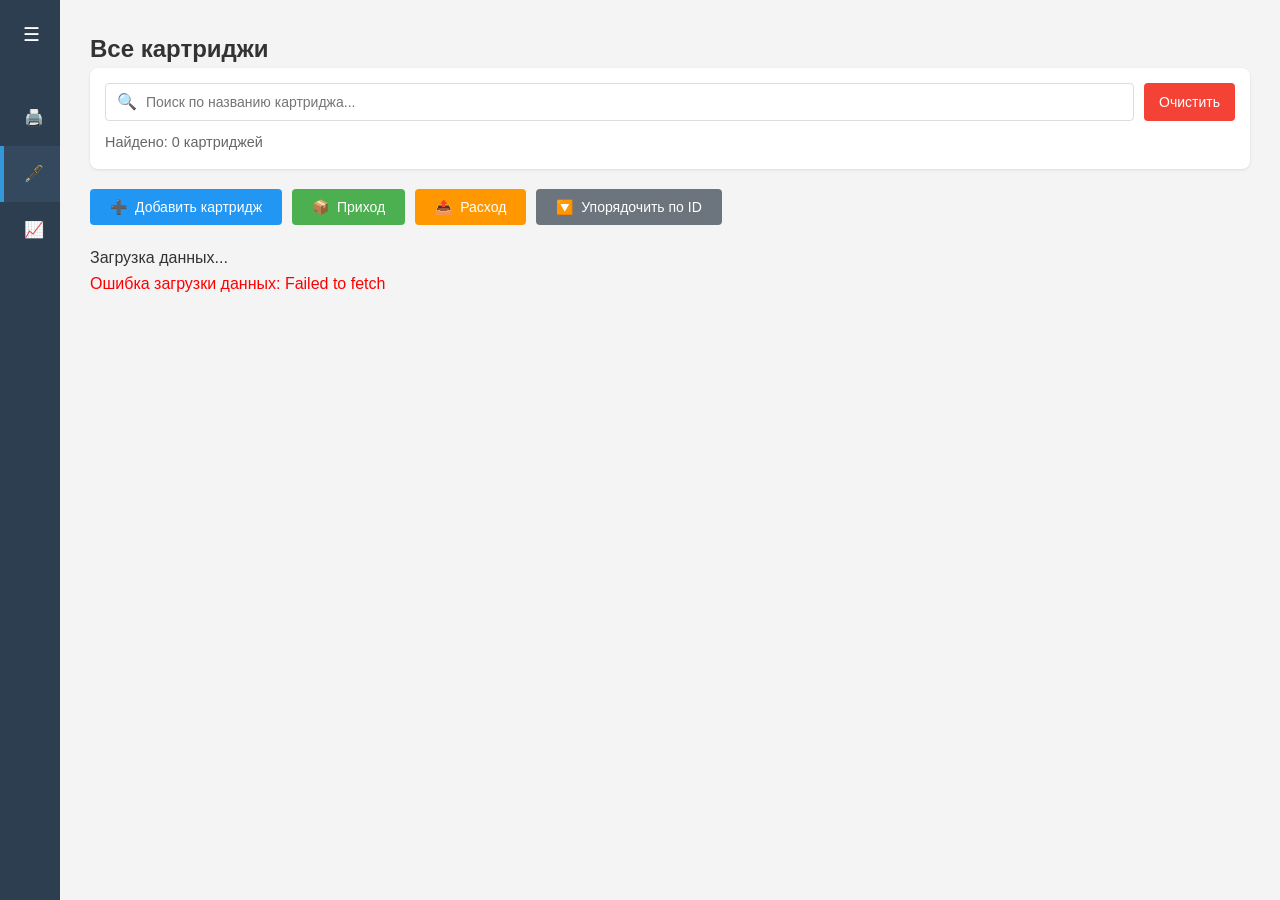
<file: html/cartridges.html>
<!DOCTYPE html>
<html lang="ru">
<head>
    <meta charset="UTF-8">
    <meta name="viewport" content="width=device-width, initial-scale=1.0">
    <title>Картриджи - Учет картриджей</title>
    <style>
        * {
            margin: 0;
            padding: 0;
            box-sizing: border-box;
        }
        body {
            font-family: Arial, sans-serif;
            line-height: 1.6;
            color: #333;
            background-color: #f4f4f4;
            display: flex;
            min-height: 100vh;
        }

        /* Сайдбар */
        .sidebar {
            width: 60px;
            background: #2c3e50;
            color: white;
            padding: 20px 0;
            transition: all 0.3s ease;
            overflow: hidden;
            position: relative;
            z-index: 1000;
        }

        .sidebar:hover {
            width: 250px;
        }

        .sidebar h2 {
            text-align: center;
            margin-bottom: 2rem;
            padding: 0 20px;
            white-space: nowrap;
            opacity: 0;
            transition: opacity 0.2s ease 0.1s;
        }

        .sidebar:hover h2 {
            opacity: 1;
        }

        .nav-menu {
            list-style: none;
        }

        .nav-item {
            padding: 15px 20px;
            border-left: 4px solid transparent;
            transition: all 0.3s ease;
            white-space: nowrap;
        }

        .nav-item:hover {
            background: #34495e;
            border-left-color: #3498db;
        }

        .nav-item.active {
            background: #34495e;
            border-left-color: #3498db;
        }

        .nav-item a {
            color: white;
            text-decoration: none;
            display: flex;
            align-items: center;
            gap: 15px;
        }

        .nav-text {
            opacity: 0;
            transition: opacity 0.2s ease;
        }

        .sidebar:hover .nav-text {
            opacity: 1;
        }

        /* Основной контент */
        .main-content {
            flex: 1;
            display: flex;
            flex-direction: column;
        }

        /* Контейнер контента */
        .content-container {
            flex: 1;
            padding: 30px;
            overflow-y: auto;
        }

        /* Панель поиска */
        .search-panel {
            margin-bottom: 20px;
            background: white;
            padding: 15px;
            border-radius: 8px;
            box-shadow: 0 1px 3px rgba(0,0,0,0.1);
        }

        .search-input-wrapper {
            position: relative;
            display: flex;
            gap: 10px;
        }

        .search-input {
            flex: 1;
            padding: 10px 15px;
            padding-left: 40px;
            border: 1px solid #ddd;
            border-radius: 4px;
            font-size: 14px;
        }

        .search-icon {
            position: absolute;
            left: 12px;
            top: 50%;
            transform: translateY(-50%);
            color: #666;
        }

        .clear-search-btn {
            background: #f44336;
            color: white;
            border: none;
            padding: 10px 15px;
            border-radius: 4px;
            cursor: pointer;
            font-size: 14px;
        }

        .clear-search-btn:hover {
            background: #da190b;
        }

        /* Кнопки */
        .buttons-container {
            display: flex;
            gap: 10px;
            margin-bottom: 20px;
            flex-wrap: wrap;
        }

        .add-cartridge-btn {
            background: #2196F3;
            color: white;
            border: none;
            padding: 10px 20px;
            border-radius: 4px;
            cursor: pointer;
            font-size: 14px;
            display: flex;
            align-items: center;
            gap: 8px;
        }

        .add-cartridge-btn:hover {
            background: #1976D2;
        }

        .arrival-btn {
            background: #4CAF50;
            color: white;
            border: none;
            padding: 10px 20px;
            border-radius: 4px;
            cursor: pointer;
            font-size: 14px;
            display: flex;
            align-items: center;
            gap: 8px;
        }

        .arrival-btn:hover {
            background: #45a049;
        }

        .consumption-btn {
            background: #FF9800;
            color: white;
            border: none;
            padding: 10px 20px;
            border-radius: 4px;
            cursor: pointer;
            font-size: 14px;
            display: flex;
            align-items: center;
            gap: 8px;
        }

        .consumption-btn:hover {
            background: #F57C00;
        }

        /* Стили для таблицы */
        .cartridges-table {
            width: 100%;
            border-collapse: collapse;
            margin-top: 20px;
            background: white;
            box-shadow: 0 1px 3px rgba(0,0,0,0.1);
        }

        .cartridges-table th,
        .cartridges-table td {
            padding: 12px;
            border: 1px solid #ddd;
            text-align: left;
        }

        .cartridges-table th {
            background: #f8f9fa;
            font-weight: bold;
        }

        .cartridges-table tr:hover {
            background: #f5f5f5;
        }

        /* Кнопки действий */
        .action-buttons {
            display: flex;
            gap: 5px;
        }
        .sort-id-btn {
            background: #6c757d;
            color: white;
            border: none;
            padding: 10px 20px;
            border-radius: 4px;
            cursor: pointer;
            font-size: 14px;
            display: flex;
            align-items: center;
            gap: 8px;
        }

        .sort-id-btn:hover {
            background: #5a6268;
        }

        .sort-id-btn.active {
            background: #343a40;
        }

        .sort-id-btn.asc .sort-icon {
            transform: rotate(180deg);
        }

        .sort-icon {
            transition: transform 0.3s ease;
        }

        .edit-btn {
            background: #2196F3;
            color: white;
            border: none;
            padding: 6px 12px;
            border-radius: 4px;
            cursor: pointer;
            font-size: 12px;
        }

        .edit-btn:hover {
            background: #1976D2;
        }

        .edit-btn:disabled {
            background: #ccc;
            cursor: not-allowed;
        }

        .delete-btn {
            background: #f44336;
            color: white;
            border: none;
            padding: 6px 12px;
            border-radius: 4px;
            cursor: pointer;
            font-size: 12px;
        }

        .delete-btn:hover {
            background: #da190b;
        }

        .delete-btn:disabled {
            background: #ccc;
            cursor: not-allowed;
        }

        /* Модальные окна */
        .modal {
            display: none;
            position: fixed;
            z-index: 1000;
            left: 0;
            top: 0;
            width: 100%;
            height: 100%;
            background-color: rgba(0,0,0,0.5);
            overflow-y: auto;
        }

        .modal-content {
            background-color: white;
            margin: 2% auto;
            padding: 20px;
            border-radius: 8px;
            width: 90%;
            max-width: 500px;
            max-height: 90vh;
            overflow-y: auto;
            position: relative;
        }

        .modal-header {
            display: flex;
            justify-content: space-between;
            align-items: center;
            margin-bottom: 15px;
            padding-bottom: 10px;
            border-bottom: 1px solid #eee;
        }

        .modal-title {
            font-size: 1.2rem;
            font-weight: bold;
            color: #2c3e50;
        }

        .close-btn {
            background: none;
            border: none;
            font-size: 1.5rem;
            cursor: pointer;
            color: #666;
            padding: 0;
            width: 30px;
            height: 30px;
            display: flex;
            align-items: center;
            justify-content: center;
        }

        .close-btn:hover {
            color: #333;
        }

        .form-group {
            margin-bottom: 12px;
        }

        .form-group label {
            display: block;
            margin-bottom: 4px;
            font-weight: bold;
            font-size: 0.9rem;
            color: #555;
        }

        .form-group input,
        .form-group select {
            width: 100%;
            padding: 8px 10px;
            border: 1px solid #ddd;
            border-radius: 4px;
            font-size: 14px;
            box-sizing: border-box;
        }

        .form-group input:focus,
        .form-group select:focus {
            border-color: #2196F3;
            outline: none;
            box-shadow: 0 0 0 2px rgba(33, 150, 243, 0.2);
        }

        /* Стили для поиска картриджей в модальных окнах */
        .search-container {
            position: relative;
        }

        .search-input-modal {
            width: 100%;
            padding: 8px 10px;
            border: 1px solid #ddd;
            border-radius: 4px;
            font-size: 14px;
            margin-bottom: 5px;
        }

        .search-results {
            position: absolute;
            top: 100%;
            left: 0;
            right: 0;
            background: white;
            border: 1px solid #ddd;
            border-radius: 4px;
            max-height: 200px;
            overflow-y: auto;
            z-index: 1000;
            display: none;
        }

        .search-result-item {
            padding: 8px 10px;
            cursor: pointer;
            border-bottom: 1px solid #f0f0f0;
        }

        .search-result-item:hover {
            background: #f5f5f5;
        }

        .search-result-item:last-child {
            border-bottom: none;
        }

        .cartridge-info {
            font-size: 0.8rem;
            color: #666;
            margin-top: 2px;
        }

        .cartridge-available {
            color: #4CAF50;
        }

        .cartridge-low {
            color: #FF9800;
        }

        .cartridge-unavailable {
            color: #f44336;
        }

        .submit-btn {
            background: #4CAF50;
            color: white;
            border: none;
            padding: 10px 20px;
            border-radius: 4px;
            cursor: pointer;
            font-size: 14px;
            width: 100%;
            margin-top: 10px;
            font-weight: bold;
        }

        .submit-btn:hover {
            background: #45a049;
        }

        /* Адаптивность */
        @media (max-width: 768px) {
            .modal-content {
                margin: 5% auto;
                padding: 15px;
                width: 95%;
            }

            .buttons-container {
                flex-direction: column;
            }

            .action-buttons {
                flex-direction: column;
            }
        }

        @media (max-width: 480px) {
            .modal-content {
                margin: 2% auto;
                padding: 12px;
            }

            .modal-title {
                font-size: 1.1rem;
            }

            .form-group input,
            .form-group select {
                padding: 6px 8px;
                font-size: 13px;
            }
        }

        footer {
            text-align: center;
            padding: 1rem;
            color: #666;
            background: white;
            border-top: 1px solid #ddd;
        }

        /* Индикатор для пользователя */
        .sidebar::after {
            content: '☰';
            position: absolute;
            top: 20px;
            right: 20px;
            font-size: 1.2rem;
            color: white;
            transition: opacity 0.3s ease;
        }

        .sidebar:hover::after {
            opacity: 0;
        }

        @media (max-width: 768px) {
            body {
                flex-direction: column;
            }

            .sidebar {
                width: 100%;
                height: 60px;
                padding: 0;
            }

            .sidebar:hover {
                width: 100%;
                height: auto;
            }

            .nav-menu {
                display: none;
            }

            .sidebar:hover .nav-menu {
                display: block;
            }

            .sidebar h2 {
                display: none;
            }

            .sidebar:hover h2 {
                display: block;
            }
        }

        /* Стили для редактирования в таблице */
        .editable-cell {
            position: relative;
        }

        .edit-input {
            width: 100%;
            padding: 6px;
            border: 1px solid #2196F3;
            border-radius: 4px;
            font-size: 14px;
        }

        .edit-actions {
            margin-top: 5px;
            display: flex;
            gap: 5px;
        }

        .save-edit-btn {
            background: #4CAF50;
            color: white;
            border: none;
            padding: 4px 8px;
            border-radius: 4px;
            cursor: pointer;
            font-size: 12px;
        }

        .cancel-edit-btn {
            background: #f44336;
            color: white;
            border: none;
            padding: 4px 8px;
            border-radius: 4px;
            cursor: pointer;
            font-size: 12px;
        }
    </style>
</head>
<body>
    <!-- Сайдбар с навигацией -->
    <div class="sidebar">
        <h2>📊 Учет</h2>
        <ul class="nav-menu">
            <li class="nav-item">
                <a href="index.html">
                    <span>🖨️</span>
                    <span class="nav-text">Принтеры</span>
                </a>
            </li>
            <li class="nav-item active">
                <a href="cartridges.html">
                    <span>🖋️</span>
                    <span class="nav-text">Картриджи</span>
                </a>
            </li>
            <li class="nav-item">
                <a href="reports.html">
                    <span>📈</span>
                    <span class="nav-text">Отчетность</span>
                </a>
            </li>
        </ul>
    </div>

    <!-- Основной контент -->
    <div class="main-content">
        <!-- Контент с таблицей -->
        <div class="content-container">
            <h2>Все картриджи</h2>

            <!-- Панель поиска -->
            <div class="search-panel">
                <div class="search-input-wrapper">
                    <span class="search-icon">🔍</span>
                    <input type="text"
                           id="globalSearch"
                           class="search-input"
                           placeholder="Поиск по названию картриджа..."
                           onkeyup="filterCartridges()">
                    <button class="clear-search-btn" onclick="clearSearch()">
                        Очистить
                    </button>
                </div>
                <div style="margin-top: 10px; font-size: 0.9rem; color: #666;">
                    Найдено: <span id="searchCount">0</span> картриджей
                </div>
            </div>

        <div class="buttons-container">
            <button class="add-cartridge-btn" onclick="openAddModal()">
                <span>➕</span> Добавить картридж
            </button>
            <button class="arrival-btn" onclick="openArrivalModal()">
                <span>📦</span> Приход
            </button>
            <button class="consumption-btn" onclick="openConsumptionModal()">
                <span>📤</span> Расход
            </button>
            <button class="sort-id-btn" onclick="sortByID()" id="sortIDBtn">
                <span class="sort-icon">🔽</span> Упорядочить по ID
            </button>
        </div>

            <div id="loading">Загрузка данных...</div>
            <div id="cartridges-list"></div>
        </div>
    </div>

    <!-- Модальное окно добавления картриджа -->
    <div id="addModal" class="modal">
        <div class="modal-content">
            <div class="modal-header">
                <div class="modal-title">Добавить новый картридж</div>
                <button class="close-btn" onclick="closeAddModal()">&times;</button>
            </div>
            <form id="addCartridgeForm">
                <div class="form-group">
                    <label for="name">Название картриджа:</label>
                    <input type="text" id="name" name="name" required placeholder="Например: HP 83X Black">
                </div>
                <div class="form-group">
                    <label for="stock_quantity">Количество на складе:</label>
                    <input type="number" id="stock_quantity" name="stock_quantity" value="0" min="0" required>
                </div>

                <button type="submit" class="submit-btn">Добавить картридж</button>
            </form>
        </div>
    </div>

    <!-- Модальное окно прихода картриджей -->
    <div id="arrivalModal" class="modal">
        <div class="modal-content">
            <div class="modal-header">
                <div class="modal-title">Приход картриджей</div>
                <button class="close-btn" onclick="closeArrivalModal()">&times;</button>
            </div>
            <form id="arrivalForm">
                <div class="form-group">
                    <label for="arrival_cartridge_search">Поиск картриджа:</label>
                    <div class="search-container">
                        <input type="text" id="arrival_cartridge_search" class="search-input-modal" placeholder="Начните вводить название картриджа...">
                        <div id="arrival_cartridge_results" class="search-results"></div>
                        <input type="hidden" id="arrival_cartridge_id" name="cartridge_id" required>
                    </div>
                </div>
                <div class="form-group">
                    <label for="arrival_quantity">Количество для прихода:</label>
                    <input type="number" id="arrival_quantity" name="arrival_quantity" value="1" min="1" required>
                </div>

                <button type="submit" class="submit-btn">Добавить приход</button>
            </form>
        </div>
    </div>

    <!-- Модальное окно расхода картриджей -->
    <div id="consumptionModal" class="modal">
        <div class="modal-content">
            <div class="modal-header">
                <div class="modal-title">Расход картриджей</div>
                <button class="close-btn" onclick="closeConsumptionModal()">&times;</button>
            </div>
            <form id="consumptionForm">
                <div class="form-group">
                    <label for="consumption_cartridge_search">Поиск картриджа:</label>
                    <div class="search-container">
                        <input type="text" id="consumption_cartridge_search" class="search-input-modal" placeholder="Начните вводить название картриджа...">
                        <div id="consumption_cartridge_results" class="search-results"></div>
                        <input type="hidden" id="consumption_cartridge_id" name="cartridge_id" required>
                    </div>
                </div>
                <div class="form-group">
                    <label for="consumption_quantity">Количество для расхода:</label>
                    <input type="number" id="consumption_quantity" name="consumption_quantity" value="1" min="1" required>
                </div>

                <button type="submit" class="submit-btn">Добавить расход</button>
            </form>
        </div>
    </div>

    <!-- Модальное окно редактирования картриджа -->
    <div id="editModal" class="modal">
        <div class="modal-content">
            <div class="modal-header">
                <div class="modal-title">Редактировать картридж</div>
                <button class="close-btn" onclick="closeEditModal()">&times;</button>
            </div>
            <form id="editCartridgeForm">
                <input type="hidden" id="edit_cartridge_id" name="id">
                <div class="form-group">
                    <label for="edit_name">Название картриджа:</label>
                    <input type="text" id="edit_name" name="name" required>
                </div>
                <div class="form-group">
                    <label for="edit_stock_quantity">Количество на складе:</label>
                    <input type="number" id="edit_stock_quantity" name="stock_quantity" min="0" required>
                </div>

                <button type="submit" class="submit-btn">Сохранить изменения</button>
            </form>
        </div>
    </div>

        <script>
        let cartridges = [];
        let filteredCartridges = [];
        let editingCartridgeId = null;
        let sortAscending = true;
        let isSortedByID = false;

        // Функции для модальных окон
        function openAddModal() {
            document.getElementById('addModal').style.display = 'block';
        }

        function closeAddModal() {
            document.getElementById('addModal').style.display = 'none';
            document.getElementById('addCartridgeForm').reset();
        }

        function openArrivalModal() {
            document.getElementById('arrivalModal').style.display = 'block';
            // Сбрасываем поиск
            document.getElementById('arrival_cartridge_search').value = '';
            document.getElementById('arrival_cartridge_id').value = '';
            document.getElementById('arrival_cartridge_results').style.display = 'none';
            document.getElementById('arrival_quantity').value = '1';
        }

        function closeArrivalModal() {
            document.getElementById('arrivalModal').style.display = 'none';
            document.getElementById('arrivalForm').reset();
        }

        function openConsumptionModal() {
            document.getElementById('consumptionModal').style.display = 'block';
            // Сбрасываем поиск
            document.getElementById('consumption_cartridge_search').value = '';
            document.getElementById('consumption_cartridge_id').value = '';
            document.getElementById('consumption_cartridge_results').style.display = 'none';
            document.getElementById('consumption_quantity').value = '1';
        }

        function closeConsumptionModal() {
            document.getElementById('consumptionModal').style.display = 'none';
            document.getElementById('consumptionForm').reset();
        }

        function closeEditModal() {
            document.getElementById('editModal').style.display = 'none';
            document.getElementById('editCartridgeForm').reset();
        }

        // Функция для загрузки данных картриджей
        async function loadCartridges() {
            try {
                const response = await fetch('http://10.174.130.148:8888/api/cartridges');
                const data = await response.json();
                cartridges = data;
                filteredCartridges = [...data];
                displayCartridges(data);
                updateSearchCount(data.length);
            } catch (error) {
                document.getElementById('cartridges-list').innerHTML =
                    '<p style="color: red;">Ошибка загрузки данных: ' + error.message + '</p>';
            }
        }

        // Функция для фильтрации картриджей
        function filterCartridges() {
            const searchTerm = document.getElementById('globalSearch').value.toLowerCase();

            if (searchTerm.trim() === '') {
                filteredCartridges = [...cartridges];
            } else {
                filteredCartridges = cartridges.filter(cartridge =>
                    cartridge.name.toLowerCase().includes(searchTerm)
                );
            }

            displayCartridges(filteredCartridges);
            updateSearchCount(filteredCartridges.length);
        }

        // Функция для очистки поиска
        function clearSearch() {
            document.getElementById('globalSearch').value = '';
            filterCartridges();
        }

        // Функция для обновления счетчика поиска
        function updateSearchCount(count) {
            document.getElementById('searchCount').textContent = count;
        }

        // Функция для поиска картриджей в модальных окнах
        function searchCartridges(searchTerm, resultsContainer, hiddenInput, type = 'arrival') {
            resultsContainer.innerHTML = '';

            if (searchTerm.length < 2) {
                resultsContainer.style.display = 'none';
                return;
            }

            const filtered = cartridges.filter(cartridge =>
                cartridge.name.toLowerCase().includes(searchTerm.toLowerCase())
            );

            if (filtered.length === 0) {
                resultsContainer.innerHTML = '<div class="search-result-item">Ничего не найдено</div>';
            } else {
                filtered.forEach(cartridge => {
                    const available = cartridge.stock_quantity - cartridge.used_quantity;
                    let availabilityClass = 'cartridge-available';
                    let availabilityText = `Доступно: ${available} из ${cartridge.stock_quantity}`;

                    if (available <= 0) {
                        availabilityClass = 'cartridge-unavailable';
                    } else if (available < 5) {
                        availabilityClass = 'cartridge-low';
                    }

                    const item = document.createElement('div');
                    item.className = 'search-result-item';
                    item.innerHTML = `
                        <div>${cartridge.name}</div>
                        <div class="cartridge-info ${availabilityClass}">
                            ${availabilityText}
                        </div>
                    `;
                    item.dataset.id = cartridge.id;
                    item.dataset.available = available;

                    // Для расхода проверяем доступность
                    if (type === 'consumption' && available <= 0) {
                        item.style.opacity = '0.6';
                        item.style.cursor = 'not-allowed';
                        item.title = 'Нет доступных картриджей для расхода';
                    } else {
                        item.addEventListener('click', function() {
                            const searchInput = type === 'arrival' ?
                                document.getElementById('arrival_cartridge_search') :
                                document.getElementById('consumption_cartridge_search');
                            searchInput.value = cartridge.name;
                            hiddenInput.value = cartridge.id;
                            resultsContainer.style.display = 'none';

                            // Для расхода устанавливаем максимальное значение
                            if (type === 'consumption') {
                                const quantityInput = document.getElementById('consumption_quantity');
                                quantityInput.max = available;
                                if (quantityInput.value > available) {
                                    quantityInput.value = available;
                                }
                            }
                        });
                    }

                    resultsContainer.appendChild(item);
                });
            }

            resultsContainer.style.display = 'block';
        }

        // Функция для проверки, можно ли удалить картридж
        function canDeleteCartridge(cartridge) {
            return cartridge.used_quantity === 0;
        }

        // Функция для отображения данных в таблице
        function displayCartridges(cartridgesToDisplay) {
            const container = document.getElementById('cartridges-list');

            if (cartridgesToDisplay.length === 0) {
                container.innerHTML = '<p>Нет данных о картриджах</p>';
                document.getElementById('loading').style.display = 'none';
                return;
            }

            const html = `
                <table class="cartridges-table">
                    <thead>
                        <tr>
                            <th>ID</th>
                            <th>Название картриджа</th>
                            <th>Количество на складе</th>
                            <th>Количество используемых</th>
                            <th>Доступно</th>
                            <th>Действия</th>
                        </tr>
                    </thead>
                    <tbody>
                        ${cartridgesToDisplay.map(cartridge => {
                            const available = cartridge.stock_quantity - cartridge.used_quantity;
                            const canDelete = canDeleteCartridge(cartridge);
                            const isEditing = editingCartridgeId === cartridge.id;

                            return `
                            <tr data-id="${cartridge.id}">
                                <td>${cartridge.id}</td>
                                <td>
                                    ${isEditing
                                        ? `<div class="editable-cell">
                                            <input type="text"
                                                class="edit-input"
                                                id="edit_input_${cartridge.id}"
                                                value="${cartridge.name}">
                                            <div class="edit-actions">
                                                <button class="save-edit-btn" onclick="saveEditName(${cartridge.id})">
                                                    Сохранить
                                                </button>
                                                <button class="cancel-edit-btn" onclick="cancelEdit(${cartridge.id})">
                                                    Отмена
                                                </button>
                                            </div>
                                        </div>`
                                        : `<span id="name_${cartridge.id}">${cartridge.name}</span>`
                                    }
                                </td>
                                <td>${cartridge.stock_quantity}</td>
                                <td>${cartridge.used_quantity}</td>
                                <td>${available}</td>
                                <td>
                                    <div class="action-buttons">
                                        <button class="edit-btn"
                                                onclick="startEditName(${cartridge.id})"
                                                ${isEditing ? 'disabled' : ''}>
                                            ✏️ Редактировать
                                        </button>
                                        <button class="delete-btn"
                                                onclick="deleteRow(${cartridge.id})"
                                                ${canDelete ? '' : 'disabled'}
                                                title="${canDelete ? 'Удалить картридж' : 'Нельзя удалить: используется в ' + cartridge.used_quantity + ' принтерах'}">
                                            🗑️ Удалить
                                        </button>
                                    </div>
                                </td>
                            </tr>
                            `;
                        }).join('')}
                    </tbody>
                </table>
            `;

            container.innerHTML = html;
            document.getElementById('loading').style.display = 'none';
        }

        // Функция для начала редактирования названия
        function startEditName(cartridgeId) {
            editingCartridgeId = cartridgeId;
            displayCartridges(filteredCartridges);

            // Фокус на поле ввода
            setTimeout(() => {
                const input = document.getElementById(`edit_input_${cartridgeId}`);
                if (input) {
                    input.focus();
                    input.select();
                }
            }, 100);
        }

        // Функция для сохранения отредактированного названия
        async function saveEditName(cartridgeId) {
            const newName = document.getElementById(`edit_input_${cartridgeId}`).value.trim();

            if (!newName) {
                alert('Название картриджа не может быть пустым!');
                return;
            }

            try {
                const response = await fetch(`http://10.174.130.148:8888/api/cartridges?id=eq.${cartridgeId}`, {
                    method: 'PATCH',
                    headers: {
                        'Content-Type': 'application/json',
                        'Prefer': 'return=representation'
                    },
                    body: JSON.stringify({ name: newName })
                });

                if (response.ok) {
                    // Обновляем данные в массиве
                    const cartridgeIndex = cartridges.findIndex(c => c.id === cartridgeId);
                    if (cartridgeIndex !== -1) {
                        cartridges[cartridgeIndex].name = newName;
                    }

                    // Обновляем отфильтрованный массив
                    const filteredIndex = filteredCartridges.findIndex(c => c.id === cartridgeId);
                    if (filteredIndex !== -1) {
                        filteredCartridges[filteredIndex].name = newName;
                    }

                    // Сбрасываем режим редактирования и обновляем таблицу
                    editingCartridgeId = null;
                    displayCartridges(filteredCartridges);
                    alert('Название картриджа успешно обновлено!');
                } else {
                    throw new Error('Ошибка при обновлении названия');
                }
            } catch (error) {
                alert('Ошибка при обновлении названия: ' + error.message);
                cancelEdit(cartridgeId);
            }
        }

        // Функция для отмены редактирования
        function cancelEdit(cartridgeId) {
            editingCartridgeId = null;
            displayCartridges(filteredCartridges);
        }

        // Функция для удаления картриджа
        async function deleteRow(cartridgeId) {
            if (!confirm('Вы уверены, что хотите удалить этот картридж?')) {
                return;
            }

            try {
                // Проверяем количество использованных картриджей
                const cartridgeResponse = await fetch(`http://10.174.130.148:8888/api/cartridges?id=eq.${cartridgeId}`);
                const cartridgeData = await cartridgeResponse.json();

                if (cartridgeData.length === 0) {
                    alert('Картридж не найден!');
                    return;
                }

                const cartridge = cartridgeData[0];

                // Проверяем, что used_quantity равен 0
                if (cartridge.used_quantity > 0) {
                    alert(`Нельзя удалить картридж! Он все еще используется в ${cartridge.used_quantity} принтерах.`);
                    return;
                }

                // Удаляем все операции, связанные с этим картриджем
                try {
                    await fetch(`http://10.174.130.148:8888/api/cartridge_operations?cartridge_id=eq.${cartridgeId}`, {
                        method: 'DELETE',
                        headers: { 'Prefer': 'return=minimal' }
                    });
                } catch (error) {
                    console.warn('Ошибка при удалении операций картриджа:', error);
                }

                // Удаляем сам картридж
                const response = await fetch(`http://10.174.130.148:8888/api/cartridges?id=eq.${cartridgeId}`, {
                    method: 'DELETE',
                    headers: { 'Prefer': 'return=representation' }
                });

                if (response.ok) {
                    alert('Картридж успешно удален!');
                    // Обновляем данные
                    loadCartridges();
                } else {
                    throw new Error('Ошибка при удалении данных');
                }
            } catch (error) {
                alert('Ошибка при удалении: ' + error.message);
            }
        }

        // Обработчик отправки формы редактирования
        document.getElementById('editCartridgeForm').addEventListener('submit', async function(e) {
            e.preventDefault();

            const formData = new FormData(this);
            const cartridgeId = formData.get('id');
            const updatedData = {
                name: formData.get('name'),
                stock_quantity: parseInt(formData.get('stock_quantity')) || 0
            };

            try {
                const response = await fetch(`http://10.174.130.148:8888/api/cartridges?id=eq.${cartridgeId}`, {
                    method: 'PATCH',
                    headers: {
                        'Content-Type': 'application/json',
                        'Prefer': 'return=representation'
                    },
                    body: JSON.stringify(updatedData)
                });

                if (response.ok) {
                    alert('Картридж успешно обновлен!');
                    closeEditModal();
                    loadCartridges();
                } else {
                    throw new Error('Ошибка при обновлении данных');
                }
            } catch (error) {
                alert('Ошибка при обновлении: ' + error.message);
            }
        });

        // Функция для добавления нового картриджа
        async function addCartridge(cartridgeData) {
            cartridgeData.used_quantity = 0;
            const initialQuantity = cartridgeData.stock_quantity;

            try {
                const response = await fetch('http://10.174.130.148:8888/api/cartridges', {
                    method: 'POST',
                    headers: {
                        'Content-Type': 'application/json',
                        'Prefer': 'return=representation'
                    },
                    body: JSON.stringify(cartridgeData)
                });

                if (response.ok) {
                    const newCartridge = await response.json();

                    // Записываем операцию начального количества
                    if (initialQuantity > 0) {
                        await logCartridgeOperation(
                            newCartridge[0].id,
                            'initial',
                            initialQuantity,
                            0,
                            initialQuantity,
                            'Начальное количество при создании картриджа'
                        );
                    }

                    alert('Картридж успешно добавлен!');
                    closeAddModal();
                    document.getElementById('addCartridgeForm').reset();
                    loadCartridges();
                } else {
                    throw new Error('Ошибка при добавлении данных');
                }
            } catch (error) {
                alert('Ошибка при добавлении: ' + error.message);
            }
        }

        // Функция для добавления прихода картриджей
        async function addArrival(arrivalData) {
            try {
                const cartridgeResponse = await fetch(`http://10.174.130.148:8888/api/cartridges?id=eq.${arrivalData.cartridge_id}`);
                const cartridgeData = await cartridgeResponse.json();

                if (cartridgeData.length === 0) {
                    alert('Ошибка: Картридж не найден!');
                    return;
                }

                const currentCartridge = cartridgeData[0];
                const previousStock = currentCartridge.stock_quantity;
                const newStockQuantity = previousStock + arrivalData.arrival_quantity;

                const response = await fetch(`http://10.174.130.148:8888/api/cartridges?id=eq.${arrivalData.cartridge_id}`, {
                    method: 'PATCH',
                    headers: {
                        'Content-Type': 'application/json',
                        'Prefer': 'return=representation'
                    },
                    body: JSON.stringify({ stock_quantity: newStockQuantity })
                });

                if (response.ok) {
                    await logCartridgeOperation(
                        arrivalData.cartridge_id,
                        'arrival',
                        arrivalData.arrival_quantity,
                        previousStock,
                        newStockQuantity,
                        'Приход картриджей на склад'
                    );

                    alert(`Приход успешно добавлен! На склад добавлено ${arrivalData.arrival_quantity} картриджей.`);
                    closeArrivalModal();
                    document.getElementById('arrivalForm').reset();
                    loadCartridges();
                } else {
                    throw new Error('Ошибка при добавлении прихода');
                }
            } catch (error) {
                alert('Ошибка при добавлении прихода: ' + error.message);
            }
        }

        // Функция для добавления расхода картриджей
        async function addConsumption(consumptionData) {
            try {
                const cartridgeResponse = await fetch(`http://10.174.130.148:8888/api/cartridges?id=eq.${consumptionData.cartridge_id}`);
                const cartridgeData = await cartridgeResponse.json();

                if (cartridgeData.length === 0) {
                    alert('Ошибка: Картридж не найден!');
                    return;
                }

                const currentCartridge = cartridgeData[0];
                const previousStock = currentCartridge.stock_quantity;
                const available = previousStock - currentCartridge.used_quantity;

                if (available < consumptionData.consumption_quantity) {
                    alert(`Ошибка: Недостаточно картриджей для расхода! Доступно: ${available}, запрошено: ${consumptionData.consumption_quantity}`);
                    return;
                }

                const newStockQuantity = previousStock - consumptionData.consumption_quantity;

                const response = await fetch(`http://10.174.130.148:8888/api/cartridges?id=eq.${consumptionData.cartridge_id}`, {
                    method: 'PATCH',
                    headers: {
                        'Content-Type': 'application/json',
                        'Prefer': 'return=representation'
                    },
                    body: JSON.stringify({ stock_quantity: newStockQuantity })
                });

                if (response.ok) {
                    await logCartridgeOperation(
                        consumptionData.cartridge_id,
                        'consumption',
                        consumptionData.consumption_quantity,
                        previousStock,
                        newStockQuantity,
                        'Расход картриджей со склада'
                    );

                    alert(`Расход успешно добавлен! Со склада списано ${consumptionData.consumption_quantity} картриджей.`);
                    closeConsumptionModal();
                    document.getElementById('consumptionForm').reset();
                    loadCartridges();
                } else {
                    throw new Error('Ошибка при добавлении расхода');
                }
            } catch (error) {
                alert('Ошибка при добавлении расхода: ' + error.message);
            }
        }

        // Функция для записи операции с картриджем
        async function logCartridgeOperation(cartridgeId, operationType, quantity, previousStock, newStock, note = '') {
            try {
                const operationData = {
                    cartridge_id: cartridgeId,
                    operation_type: operationType,
                    quantity: quantity,
                    previous_stock: previousStock,
                    new_stock: newStock,
                    user_note: note
                };

                const response = await fetch('http://10.174.130.148:8888/api/cartridge_operations', {
                    method: 'POST',
                    headers: {
                        'Content-Type': 'application/json',
                        'Prefer': 'return=representation'
                    },
                    body: JSON.stringify(operationData)
                });

                if (!response.ok) {
                    console.error('Ошибка записи операции:', await response.text());
                }
            } catch (error) {
                console.error('Ошибка записи операции:', error);
            }
        }

        // Обработчики событий для модальных окон
        document.getElementById('addCartridgeForm').addEventListener('submit', function(e) {
            e.preventDefault();
            const formData = new FormData(this);
            const cartridgeData = {
                name: formData.get('name'),
                stock_quantity: parseInt(formData.get('stock_quantity')) || 0
            };
            addCartridge(cartridgeData);
        });

        document.getElementById('arrivalForm').addEventListener('submit', function(e) {
            e.preventDefault();
            const formData = new FormData(this);
            const arrivalData = {
                cartridge_id: parseInt(document.getElementById('arrival_cartridge_id').value),
                arrival_quantity: parseInt(formData.get('arrival_quantity')) || 1
            };
            if (!arrivalData.cartridge_id) {
                alert('Пожалуйста, выберите картридж');
                return;
            }
            addArrival(arrivalData);
        });

        document.getElementById('consumptionForm').addEventListener('submit', function(e) {
            e.preventDefault();
            const formData = new FormData(this);
            const consumptionData = {
                cartridge_id: parseInt(document.getElementById('consumption_cartridge_id').value),
                consumption_quantity: parseInt(formData.get('consumption_quantity')) || 1
            };
            if (!consumptionData.cartridge_id) {
                alert('Пожалуйста, выберите картридж');
                return;
            }
            addConsumption(consumptionData);
        });

        // Обработчики поиска в модальных окнах
        document.getElementById('arrival_cartridge_search').addEventListener('input', function(e) {
            searchCartridges(e.target.value, document.getElementById('arrival_cartridge_results'), document.getElementById('arrival_cartridge_id'), 'arrival');
        });

        document.getElementById('consumption_cartridge_search').addEventListener('input', function(e) {
            searchCartridges(e.target.value, document.getElementById('consumption_cartridge_results'), document.getElementById('consumption_cartridge_id'), 'consumption');
        });

        // Закрытие результатов поиска при клике вне
        document.addEventListener('click', function(e) {
            if (!e.target.closest('.search-container')) {
                document.getElementById('arrival_cartridge_results').style.display = 'none';
                document.getElementById('consumption_cartridge_results').style.display = 'none';
            }
        });

        // Закрытие модальных окон при клике вне их
        window.addEventListener('click', function(e) {
            if (e.target === document.getElementById('addModal')) closeAddModal();
            if (e.target === document.getElementById('arrivalModal')) closeArrivalModal();
            if (e.target === document.getElementById('consumptionModal')) closeConsumptionModal();
            if (e.target === document.getElementById('editModal')) closeEditModal();
        });

        // Закрытие модальных окон по Escape
        document.addEventListener('keydown', function(e) {
            if (e.key === 'Escape') {
                closeAddModal();
                closeArrivalModal();
                closeConsumptionModal();
                closeEditModal();
            }
        });

        // Загружаем данные при загрузке страницы
        document.addEventListener('DOMContentLoaded', function() {
            loadCartridges();
        });

    function sortByID() {
        const sortBtn = document.getElementById('sortIDBtn');
        const sortIcon = sortBtn.querySelector('.sort-icon');

        if (!isSortedByID) {
            // Первая сортировка - по возрастанию
            sortAscending = true;
            isSortedByID = true;
            sortBtn.classList.add('active');
            sortIcon.textContent = '🔼';
        } else {
            // Переключение направления
            sortAscending = !sortAscending;
            sortIcon.textContent = sortAscending ? '🔼' : '🔽';
        }

        // Сортировка массива
        filteredCartridges.sort((a, b) => {
            if (sortAscending) {
                return a.id - b.id;
            } else {
                return b.id - a.id;
            }
        });

        // Обновление отображения
        displayCartridges(filteredCartridges);

        // Обновление текста кнопки
        const directionText = sortAscending ? ' (по возрастанию)' : ' (по убыванию)';
        sortBtn.innerHTML = `<span class="sort-icon">${sortAscending ? '🔼' : '🔽'}</span> Упорядочить по ID${directionText}`;
    }

    // Обновите функцию filterCartridges, чтобы сбросить сортировку при поиске
    function filterCartridges() {
        const searchTerm = document.getElementById('globalSearch').value.toLowerCase();

        // Сбрасываем сортировку по ID при новом поиске
        isSortedByID = false;
        const sortBtn = document.getElementById('sortIDBtn');
        if (sortBtn) {
            sortBtn.classList.remove('active');
            sortBtn.innerHTML = `<span class="sort-icon">🔽</span> Упорядочить по ID`;
        }

        if (searchTerm.trim() === '') {
            filteredCartridges = [...cartridges];
        } else {
            filteredCartridges = cartridges.filter(cartridge =>
                cartridge.name.toLowerCase().includes(searchTerm)
            );
        }

        displayCartridges(filteredCartridges);
        updateSearchCount(filteredCartridges.length);
    }

    // Обновите функцию loadCartridges, чтобы при загрузке данных тоже сбрасывалась сортировка
    async function loadCartridges() {
        try {
            const response = await fetch('http://10.174.130.148:8888/api/cartridges');
            const data = await response.json();
            cartridges = data;
            filteredCartridges = [...data];

            // Сбрасываем сортировку при загрузке
            isSortedByID = false;
            const sortBtn = document.getElementById('sortIDBtn');
            if (sortBtn) {
                sortBtn.classList.remove('active');
                sortBtn.innerHTML = `<span class="sort-icon">🔽</span> Упорядочить по ID`;
            }

            displayCartridges(data);
            updateSearchCount(data.length);
        } catch (error) {
            document.getElementById('cartridges-list').innerHTML =
                '<p style="color: red;">Ошибка загрузки данных: ' + error.message + '</p>';
        }
    }
    </script>
</body>
</html>
</file>
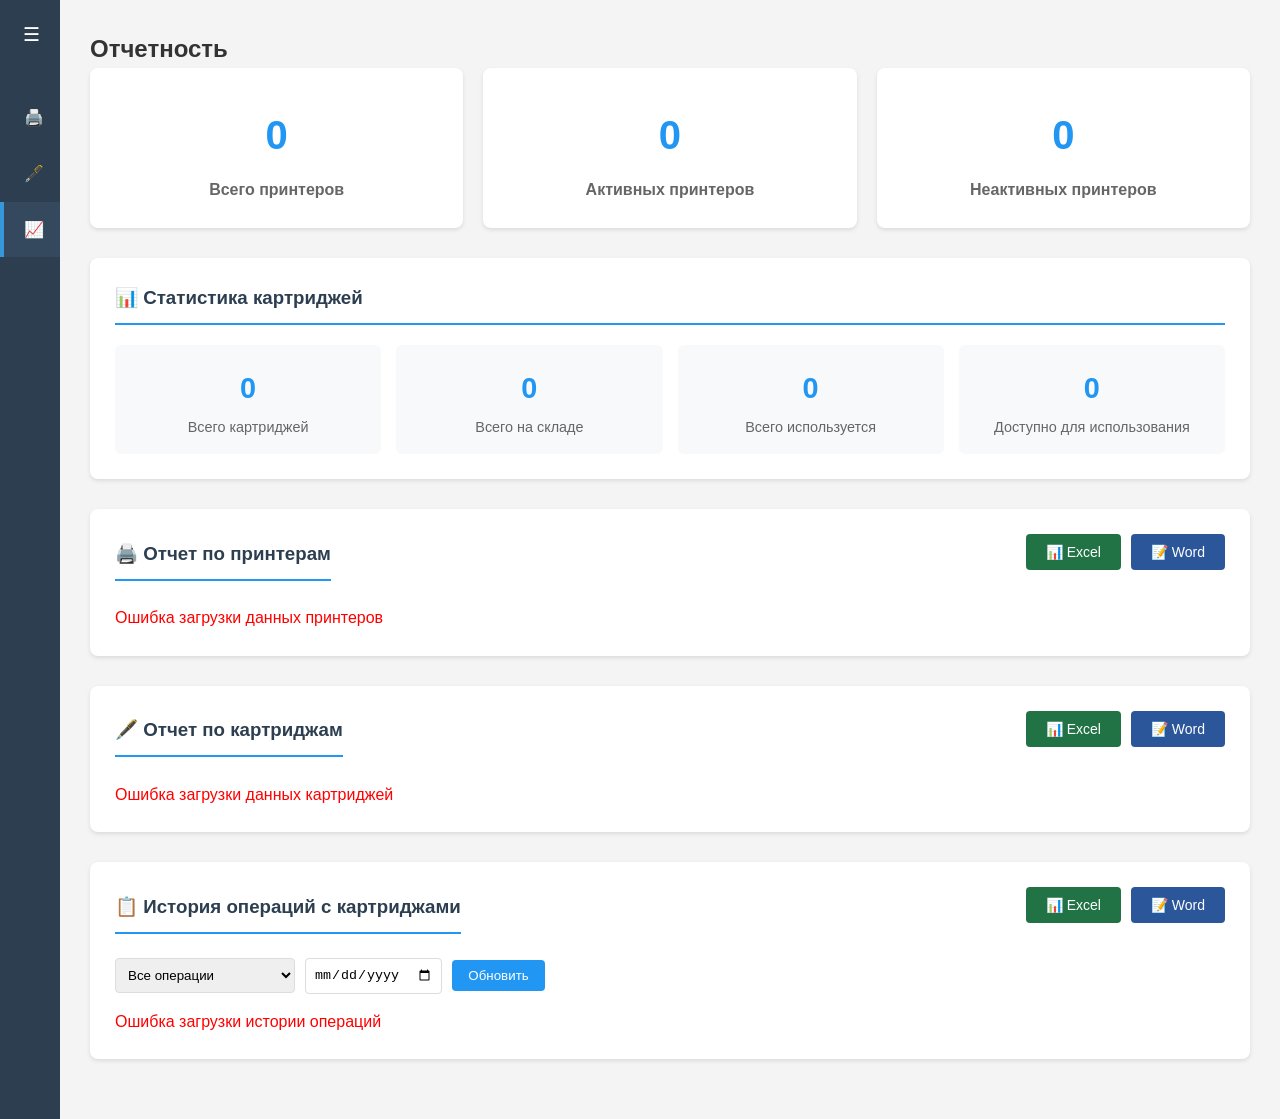
<file: html/reports.html>
<!DOCTYPE html>
<html lang="ru">
<head>
    <meta charset="UTF-8">
    <meta name="viewport" content="width=device-width, initial-scale=1.0">
    <title>Отчетность - Учет картриджей</title>
    <style>
        * {
            margin: 0;
            padding: 0;
            box-sizing: border-box;
        }
        body {
            font-family: Arial, sans-serif;
            line-height: 1.6;
            color: #333;
            background-color: #f4f4f4;
            display: flex;
            min-height: 100vh;
        }

        /* Сайдбар */
        .sidebar {
            width: 60px;
            background: #2c3e50;
            color: white;
            padding: 20px 0;
            transition: all 0.3s ease;
            overflow: hidden;
            position: relative;
            z-index: 1000;
        }

        .sidebar:hover {
            width: 250px;
        }

        .sidebar h2 {
            text-align: center;
            margin-bottom: 2rem;
            padding: 0 20px;
            white-space: nowrap;
            opacity: 0;
            transition: opacity 0.2s ease 0.1s;
        }

        .sidebar:hover h2 {
            opacity: 1;
        }

        .nav-menu {
            list-style: none;
        }

        .nav-item {
            padding: 15px 20px;
            border-left: 4px solid transparent;
            transition: all 0.3s ease;
            white-space: nowrap;
        }

        .nav-item:hover {
            background: #34495e;
            border-left-color: #3498db;
        }

        .nav-item.active {
            background: #34495e;
            border-left-color: #3498db;
        }

        .nav-item a {
            color: white;
            text-decoration: none;
            display: flex;
            align-items: center;
            gap: 15px;
        }

        .nav-text {
            opacity: 0;
            transition: opacity 0.2s ease;
        }

        .sidebar:hover .nav-text {
            opacity: 1;
        }

        /* Основной контент */
        .main-content {
            flex: 1;
            display: flex;
            flex-direction: column;
        }

        /* Контейнер контента */
        .content-container {
            flex: 1;
            padding: 30px;
            overflow-y: auto;
        }

        /* Статистика принтеров */
        .stats-container {
            display: grid;
            grid-template-columns: repeat(auto-fit, minmax(250px, 1fr));
            gap: 20px;
            margin-bottom: 30px;
        }

        .stat-card {
            background: white;
            padding: 25px;
            border-radius: 8px;
            box-shadow: 0 2px 4px rgba(0,0,0,0.1);
            text-align: center;
            transition: transform 0.3s ease;
        }

        .stat-card:hover {
            transform: translateY(-5px);
        }

        .stat-value {
            font-size: 2.5rem;
            font-weight: bold;
            color: #2196F3;
            margin: 10px 0;
        }

        .stat-label {
            color: #666;
            font-size: 1rem;
            font-weight: bold;
        }

        /* Статистика картриджей */
        .cartridge-stats {
            background: white;
            padding: 25px;
            border-radius: 8px;
            box-shadow: 0 2px 4px rgba(0,0,0,0.1);
            margin-bottom: 30px;
        }

        .cartridge-stats h3 {
            margin-bottom: 20px;
            color: #2c3e50;
            border-bottom: 2px solid #2196F3;
            padding-bottom: 10px;
        }

        .cartridge-stats-grid {
            display: grid;
            grid-template-columns: repeat(auto-fit, minmax(200px, 1fr));
            gap: 15px;
        }

        .cartridge-stat-item {
            text-align: center;
            padding: 15px;
            background: #f8f9fa;
            border-radius: 6px;
        }

        .cartridge-stat-value {
            font-size: 1.8rem;
            font-weight: bold;
            color: #2196F3;
            margin: 5px 0;
        }

        .cartridge-stat-label {
            color: #666;
            font-size: 0.9rem;
        }

        /* Таблицы отчетов */
        .reports-section {
            background: white;
            padding: 25px;
            border-radius: 8px;
            box-shadow: 0 2px 4px rgba(0,0,0,0.1);
            margin-bottom: 30px;
        }

        .reports-section h3 {
            margin-bottom: 20px;
            color: #2c3e50;
            border-bottom: 2px solid #2196F3;
            padding-bottom: 10px;
        }

        .report-table {
            width: 100%;
            border-collapse: collapse;
            margin-top: 15px;
        }

        .report-table th,
        .report-table td {
            padding: 12px;
            border: 1px solid #ddd;
            text-align: left;
        }

        .report-table th {
            background: #f8f9fa;
            font-weight: bold;
            color: #2c3e50;
        }

        .report-table tr:hover {
            background: #f5f5f5;
        }

        /* Фильтры для истории операций */
        .filters {
            margin-bottom: 15px;
            display: flex;
            gap: 10px;
            flex-wrap: wrap;
            align-items: center;
        }

        .filters select, .filters input {
            padding: 8px;
            border: 1px solid #ddd;
            border-radius: 4px;
        }

        .filters button {
            background: #2196F3;
            color: white;
            border: none;
            padding: 8px 16px;
            border-radius: 4px;
            cursor: pointer;
        }

        .filters button:hover {
            background: #1976D2;
        }

        /* Кнопки экспорта */
        .export-buttons {
            display: flex;
            gap: 10px;
            margin-bottom: 15px;
            flex-wrap: wrap;
        }

        .export-btn {
            background: #4CAF50;
            color: white;
            border: none;
            padding: 10px 20px;
            border-radius: 4px;
            cursor: pointer;
            font-size: 14px;
            display: flex;
            align-items: center;
            gap: 8px;
            text-decoration: none;
        }

        .export-btn:hover {
            background: #45a049;
        }

        .export-btn.excel {
            background: #217346;
        }

        .export-btn.excel:hover {
            background: #1e6a3e;
        }

        .export-btn.word {
            background: #2b579a;
        }

        .export-btn.word:hover {
            background: #264b89;
        }

        /* Цвета для типов операций */
        .operation-arrival { color: #4CAF50; font-weight: bold; }
        .operation-consumption { color: #f44336; font-weight: bold; }
        .operation-initial { color: #2196F3; font-weight: bold; }
        .operation-usage { color: #FF9800; font-weight: bold; }
        .operation-release { color: #9C27B0; font-weight: bold; }

        /* Индикатор для пользователя */
        .sidebar::after {
            content: '☰';
            position: absolute;
            top: 20px;
            right: 20px;
            font-size: 1.2rem;
            color: white;
            transition: opacity 0.3s ease;
        }

        .sidebar:hover::after {
            opacity: 0;
        }

        @media (max-width: 768px) {
            body {
                flex-direction: column;
            }

            .sidebar {
                width: 100%;
                height: 60px;
                padding: 0;
            }

            .sidebar:hover {
                width: 100%;
                height: auto;
            }

            .nav-menu {
                display: none;
            }

            .sidebar:hover .nav-menu {
                display: block;
            }

            .sidebar h2 {
                display: none;
            }

            .sidebar:hover h2 {
                display: block;
            }

            .stats-container {
                grid-template-columns: 1fr;
            }

            .cartridge-stats-grid {
                grid-template-columns: 1fr;
            }

            .filters {
                flex-direction: column;
            }

            .export-buttons {
                flex-direction: column;
            }
        }

        footer {
            text-align: center;
            padding: 1rem;
            color: #666;
            background: white;
            border-top: 1px solid #ddd;
        }

        .loading {
            text-align: center;
            padding: 20px;
            color: #666;
        }
    </style>
</head>
<body>
    <!-- Сайдбар с навигацией -->
    <div class="sidebar">
        <h2>📊 Учет</h2>
        <ul class="nav-menu">
            <li class="nav-item">
                <a href="index.html">
                    <span>🖨️</span>
                    <span class="nav-text">Принтеры</span>
                </a>
            </li>
            <li class="nav-item">
                <a href="cartridges.html">
                    <span>🖋️</span>
                    <span class="nav-text">Картриджи</span>
                </a>
            </li>
            <li class="nav-item active">
                <a href="reports.html">
                    <span>📈</span>
                    <span class="nav-text">Отчетность</span>
                </a>
            </li>
        </ul>
    </div>

    <!-- Основной контент -->
    <div class="main-content">
        <!-- Контент с отчетностью -->
        <div class="content-container">
            <h2>Отчетность</h2>

            <!-- Статистика принтеров -->
            <div class="stats-container">
                <div class="stat-card">
                    <div class="stat-value" id="total-printers">0</div>
                    <div class="stat-label">Всего принтеров</div>
                </div>
                <div class="stat-card">
                    <div class="stat-value" id="active-printers">0</div>
                    <div class="stat-label">Активных принтеров</div>
                </div>
                <div class="stat-card">
                    <div class="stat-value" id="inactive-printers">0</div>
                    <div class="stat-label">Неактивных принтеров</div>
                </div>
            </div>

            <!-- Статистика картриджей -->
            <div class="cartridge-stats">
                <h3>📊 Статистика картриджей</h3>
                <div class="cartridge-stats-grid">
                    <div class="cartridge-stat-item">
                        <div class="cartridge-stat-value" id="total-cartridges">0</div>
                        <div class="cartridge-stat-label">Всего картриджей</div>
                    </div>
                    <div class="cartridge-stat-item">
                        <div class="cartridge-stat-value" id="total-stock">0</div>
                        <div class="cartridge-stat-label">Всего на складе</div>
                    </div>
                    <div class="cartridge-stat-item">
                        <div class="cartridge-stat-value" id="total-used">0</div>
                        <div class="cartridge-stat-label">Всего используется</div>
                    </div>
                    <div class="cartridge-stat-item">
                        <div class="cartridge-stat-value" id="available-stock">0</div>
                        <div class="cartridge-stat-label">Доступно для использования</div>
                    </div>
                </div>
            </div>

            <!-- Отчет по принтерам -->
            <div class="reports-section">
                <div style="display: flex; justify-content: space-between; align-items: center; margin-bottom: 20px;">
                    <h3 style="margin: 0;">🖨️ Отчет по принтерам</h3>
                    <div class="export-buttons">
                        <button class="export-btn excel" onclick="exportPrintersToExcel()">
                            📊 Excel
                        </button>
                        <button class="export-btn word" onclick="exportPrintersToWord()">
                            📝 Word
                        </button>
                    </div>
                </div>
                <div id="printers-report">
                    <div class="loading">Загрузка данных...</div>
                </div>
            </div>

            <!-- Отчет по картриджам -->
            <div class="reports-section">
                <div style="display: flex; justify-content: space-between; align-items: center; margin-bottom: 20px;">
                    <h3 style="margin: 0;">🖋️ Отчет по картриджам</h3>
                    <div class="export-buttons">
                        <button class="export-btn excel" onclick="exportCartridgesToExcel()">
                            📊 Excel
                        </button>
                        <button class="export-btn word" onclick="exportCartridgesToWord()">
                            📝 Word
                        </button>
                    </div>
                </div>
                <div id="cartridges-report">
                    <div class="loading">Загрузка данных...</div>
                </div>
            </div>

            <!-- История операций с картриджами -->
            <div class="reports-section">
                <div style="display: flex; justify-content: space-between; align-items: center; margin-bottom: 20px;">
                    <h3 style="margin: 0;">📋 История операций с картриджами</h3>
                    <div class="export-buttons">
                        <button class="export-btn excel" onclick="exportOperationsToExcel()">
                            📊 Excel
                        </button>
                        <button class="export-btn word" onclick="exportOperationsToWord()">
                            📝 Word
                        </button>
                    </div>
                </div>
                <div class="filters">
                    <select id="operationTypeFilter" onchange="loadOperationsHistory()">
                        <option value="">Все операции</option>
                        <option value="arrival">Приход</option>
                        <option value="consumption">Расход</option>
                        <option value="initial">Начальное количество</option>
                        <option value="usage">Использование</option>
                        <option value="release">Освобождение</option>
                    </select>
                    <input type="date" id="dateFilter" onchange="loadOperationsHistory()">
                    <button onclick="loadOperationsHistory()">Обновить</button>
                </div>
                <div id="operations-history">
                    <div class="loading">Загрузка истории операций...</div>
                </div>
            </div>
        </div>
    </div>

    <script>
        // Глобальные переменные для хранения данных
        let currentPrinters = [];
        let currentCartridges = [];
        let currentOperations = [];

        // Функция для загрузки данных принтеров
        async function loadPrintersData() {
            try {
                const response = await fetch('http://10.174.130.148:8888/api/printers?select=*,cartridges(name),institutes(name)');
                currentPrinters = await response.json();
                updatePrintersStats(currentPrinters);
                displayPrintersReport(currentPrinters);
            } catch (error) {
                console.error('Ошибка загрузки данных принтеров:', error);
                document.getElementById('printers-report').innerHTML =
                    '<p style="color: red;">Ошибка загрузки данных принтеров</p>';
            }
        }

        // Функция для загрузки данных картриджей
        async function loadCartridgesData() {
            try {
                const response = await fetch('http://10.174.130.148:8888/api/cartridges');
                currentCartridges = await response.json();
                updateCartridgesStats(currentCartridges);
                displayCartridgesReport(currentCartridges);
            } catch (error) {
                console.error('Ошибка загрузки данных картриджей:', error);
                document.getElementById('cartridges-report').innerHTML =
                    '<p style="color: red;">Ошибка загрузки данных картриджей</p>';
            }
        }

        // Функция для обновления статистики принтеров
        function updatePrintersStats(printers) {
            const totalPrinters = printers.length;
            const activePrinters = printers.filter(p => p.status === 'active').length;
            const inactivePrinters = printers.filter(p => p.status === 'inactive').length;

            document.getElementById('total-printers').textContent = totalPrinters;
            document.getElementById('active-printers').textContent = activePrinters;
            document.getElementById('inactive-printers').textContent = inactivePrinters;
        }

        // Функция для обновления статистики картриджей
        function updateCartridgesStats(cartridges) {
            const totalCartridges = cartridges.length;
            const totalStock = cartridges.reduce((sum, cart) => sum + cart.stock_quantity, 0);
            const totalUsed = cartridges.reduce((sum, cart) => sum + cart.used_quantity, 0);
            const availableStock = totalStock - totalUsed;

            document.getElementById('total-cartridges').textContent = totalCartridges;
            document.getElementById('total-stock').textContent = totalStock;
            document.getElementById('total-used').textContent = totalUsed;
            document.getElementById('available-stock').textContent = availableStock;
        }

        // Функция для отображения отчета по принтерам
        function displayPrintersReport(printers) {
            const container = document.getElementById('printers-report');

            if (printers.length === 0) {
                container.innerHTML = '<p>Нет данных о принтерах</p>';
                return;
            }

            // Группируем принтеры по институтам
            const institutesMap = {};
            printers.forEach(printer => {
                const instituteName = printer.institutes.name;
                if (!institutesMap[instituteName]) {
                    institutesMap[instituteName] = {
                        total: 0,
                        active: 0,
                        inactive: 0
                    };
                }
                institutesMap[instituteName].total++;
                if (printer.status === 'active') {
                    institutesMap[instituteName].active++;
                } else {
                    institutesMap[instituteName].inactive++;
                }
            });

            const html = `
                <table class="report-table">
                    <thead>
                        <tr>
                            <th>Институт</th>
                            <th>Всего принтеров</th>
                            <th>Активных</th>
                            <th>Неактивных</th>
                        </tr>
                    </thead>
                    <tbody>
                        ${Object.entries(institutesMap).map(([institute, stats]) => `
                            <tr>
                                <td>${institute}</td>
                                <td>${stats.total}</td>
                                <td>${stats.active}</td>
                                <td>${stats.inactive}</td>
                            </tr>
                        `).join('')}
                    </tbody>
                </table>
            `;

            container.innerHTML = html;
        }

        // Функция для отображения отчета по картриджам
        function displayCartridgesReport(cartridges) {
            const container = document.getElementById('cartridges-report');

            if (cartridges.length === 0) {
                container.innerHTML = '<p>Нет данных о картриджах</p>';
                return;
            }

            // Сортируем картриджи по количеству доступных (по убыванию)
            const sortedCartridges = [...cartridges].sort((a, b) => {
                const availableA = a.stock_quantity - a.used_quantity;
                const availableB = b.stock_quantity - b.used_quantity;
                return availableB - availableA;
            });

            const html = `
                <table class="report-table">
                    <thead>
                        <tr>
                            <th>Название картриджа</th>
                            <th>На складе</th>
                            <th>Используется</th>
                            <th>Доступно</th>
                            <th>Статус</th>
                        </tr>
                    </thead>
                    <tbody>
                        ${sortedCartridges.map(cartridge => {
                            const available = cartridge.stock_quantity - cartridge.used_quantity;
                            let status = '✅ Достаточно';
                            let statusClass = 'status-ok';

                            if (available === 0) {
                                status = '❌ Закончились';
                                statusClass = 'status-critical';
                            } else if (available < 5) {
                                status = '⚠️ Мало';
                                statusClass = 'status-warning';
                            }

                            return `
                                <tr>
                                    <td>${cartridge.name}</td>
                                    <td>${cartridge.stock_quantity}</td>
                                    <td>${cartridge.used_quantity}</td>
                                    <td>${available}</td>
                                    <td class="${statusClass}">${status}</td>
                                </tr>
                            `;
                        }).join('')}
                    </tbody>
                </table>
                <style>
                    .status-ok { color: #4CAF50; font-weight: bold; }
                    .status-warning { color: #FF9800; font-weight: bold; }
                    .status-critical { color: #f44336; font-weight: bold; }
                </style>
            `;

            container.innerHTML = html;
        }

        // Функция для форматирования даты в московское время
        function formatMoscowTime(dateString) {
            const date = new Date(dateString);
            // Добавляем 3 часа для московского времени (UTC+3)
            date.setHours(date.getHours() + 3);

            return date.toLocaleString('ru-RU', {
                year: 'numeric',
                month: '2-digit',
                day: '2-digit',
                hour: '2-digit',
                minute: '2-digit',
                second: '2-digit'
            });
        }

        // Функция для загрузки истории операций
        async function loadOperationsHistory() {
            try {
                const typeFilter = document.getElementById('operationTypeFilter').value;
                const dateFilter = document.getElementById('dateFilter').value;

                let url = 'http://10.174.130.148:8888/api/cartridge_operations?select=*,cartridges(name)&order=operation_date.desc';

                if (typeFilter) {
                    url += `&operation_type=eq.${typeFilter}`;
                }
                if (dateFilter) {
                    url += `&operation_date=gte.${dateFilter}T00:00:00&operation_date=lte.${dateFilter}T23:59:59`;
                }

                const response = await fetch(url);
                currentOperations = await response.json();
                displayOperationsHistory(currentOperations);
            } catch (error) {
                console.error('Ошибка загрузки истории операций:', error);
                document.getElementById('operations-history').innerHTML =
                    '<p style="color: red;">Ошибка загрузки истории операций</p>';
            }
        }

        // Функция для отображения истории операций
        function displayOperationsHistory(operations) {
            const container = document.getElementById('operations-history');

            if (operations.length === 0) {
                container.innerHTML = '<p>Нет данных об операциях</p>';
                return;
            }

            const operationTypes = {
                'arrival': 'Приход',
                'consumption': 'Расход',
                'initial': 'Начальное количество',
                'usage': 'Использование',
                'release': 'Освобождение'
            };

            const html = `
                <table class="report-table">
                    <thead>
                        <tr>
                            <th>Дата и время</th>
                            <th>Картридж</th>
                            <th>Тип операции</th>
                            <th>Количество</th>
                            <th>Было на складе</th>
                            <th>Стало на складе</th>
                            <th>Примечание</th>
                        </tr>
                    </thead>
                    <tbody>
                        ${operations.map(op => {
                            return `
                            <tr>
                                <td>${formatMoscowTime(op.operation_date)}</td>
                                <td>${op.cartridges.name}</td>
                                <td class="operation-${op.operation_type}">
                                    ${operationTypes[op.operation_type] || op.operation_type}
                                </td>
                                <td>${op.quantity}</td>
                                <td>${op.previous_stock}</td>
                                <td>${op.new_stock}</td>
                                <td>${op.user_note || ''}</td>
                            </tr>
                            `;
                        }).join('')}
                    </tbody>
                </table>
            `;

            container.innerHTML = html;
        }

        // Функции для экспорта в Excel
        function exportToExcel(data, headers, filename) {
            // Создаем CSV содержимое
            let csvContent = headers.join(',') + '\n';

            data.forEach(row => {
                const rowData = headers.map(header => {
                    let value = row[header] || '';
                    // Экранируем запятые и кавычки
                    if (typeof value === 'string' && (value.includes(',') || value.includes('"'))) {
                        value = '"' + value.replace(/"/g, '""') + '"';
                    }
                    return value;
                });
                csvContent += rowData.join(',') + '\n';
            });

            // Создаем blob и скачиваем
            const blob = new Blob([csvContent], { type: 'text/csv;charset=utf-8;' });
            const link = document.createElement('a');
            const url = URL.createObjectURL(blob);
            link.setAttribute('href', url);
            link.setAttribute('download', filename);
            link.style.visibility = 'hidden';
            document.body.appendChild(link);
            link.click();
            document.body.removeChild(link);
        }

        function exportPrintersToExcel() {
            const headers = ['Институт', 'Всего принтеров', 'Активных', 'Неактивных'];
            const data = [];

            // Группируем принтеры по институтам
            const institutesMap = {};
            currentPrinters.forEach(printer => {
                const instituteName = printer.institutes.name;
                if (!institutesMap[instituteName]) {
                    institutesMap[instituteName] = {
                        'Институт': instituteName,
                        'Всего принтеров': 0,
                        'Активных': 0,
                        'Неактивных': 0
                    };
                }
                institutesMap[instituteName]['Всего принтеров']++;
                if (printer.status === 'active') {
                    institutesMap[instituteName]['Активных']++;
                } else {
                    institutesMap[instituteName]['Неактивных']++;
                }
            });

            Object.values(institutesMap).forEach(institute => {
                data.push(institute);
            });

            exportToExcel(data, headers, `отчет_принтеры_${new Date().toISOString().split('T')[0]}.csv`);
        }

        function exportCartridgesToExcel() {
            const headers = ['Название картриджа', 'На складе', 'Используется', 'Доступно', 'Статус'];
            const data = currentCartridges.map(cartridge => {
                const available = cartridge.stock_quantity - cartridge.used_quantity;
                let status = 'Достаточно';
                if (available === 0) {
                    status = 'Закончились';
                } else if (available < 5) {
                    status = 'Мало';
                }

                return {
                    'Название картриджа': cartridge.name,
                    'На складе': cartridge.stock_quantity,
                    'Используется': cartridge.used_quantity,
                    'Доступно': available,
                    'Статус': status
                };
            });

            exportToExcel(data, headers, `отчет_картриджи_${new Date().toISOString().split('T')[0]}.csv`);
        }

        function exportOperationsToExcel() {
            const headers = ['Дата и время', 'Картридж', 'Тип операции', 'Количество', 'Было на складе', 'Стало на складе', 'Примечание'];
            const operationTypes = {
                'arrival': 'Приход',
                'consumption': 'Расход',
                'initial': 'Начальное количество',
                'usage': 'Использование',
                'release': 'Освобождение'
            };

            const data = currentOperations.map(op => ({
                'Дата и время': formatMoscowTime(op.operation_date),
                'Картридж': op.cartridges.name,
                'Тип операции': operationTypes[op.operation_type] || op.operation_type,
                'Количество': op.quantity,
                'Было на складе': op.previous_stock,
                'Стало на складе': op.new_stock,
                'Примечание': op.user_note || ''
            }));

            exportToExcel(data, headers, `история_операций_${new Date().toISOString().split('T')[0]}.csv`);
        }

        // Функции для экспорта в Word
        function exportToWord(htmlContent, filename) {
            const preHtml = "<html xmlns:o='urn:schemas-microsoft-com:office:office' xmlns:w='urn:schemas-microsoft-com:office:word' xmlns='http://www.w3.org/TR/REC-html40'><head><meta charset='utf-8'><title>Export</title></head><body>";
            const postHtml = "</body></html>";
            const fullHtml = preHtml + htmlContent + postHtml;

            const blob = new Blob(['\ufeff', fullHtml], {
                type: 'application/msword'
            });

            const link = document.createElement('a');
            const url = URL.createObjectURL(blob);
            link.setAttribute('href', url);
            link.setAttribute('download', filename);
            link.style.visibility = 'hidden';
            document.body.appendChild(link);
            link.click();
            document.body.removeChild(link);
        }

        function exportPrintersToWord() {
            let htmlContent = '<h1>Отчет по принтерам</h1>';
            htmlContent += '<table border="1" style="border-collapse: collapse; width: 100%;">';
            htmlContent += '<tr><th>Институт</th><th>Всего принтеров</th><th>Активных</th><th>Неактивных</th></tr>';

            const institutesMap = {};
            currentPrinters.forEach(printer => {
                const instituteName = printer.institutes.name;
                if (!institutesMap[instituteName]) {
                    institutesMap[instituteName] = { total: 0, active: 0, inactive: 0 };
                }
                institutesMap[instituteName].total++;
                if (printer.status === 'active') {
                    institutesMap[instituteName].active++;
                } else {
                    institutesMap[instituteName].inactive++;
                }
            });

            Object.entries(institutesMap).forEach(([institute, stats]) => {
                htmlContent += `<tr><td>${institute}</td><td>${stats.total}</td><td>${stats.active}</td><td>${stats.inactive}</td></tr>`;
            });

            htmlContent += '</table>';
            exportToWord(htmlContent, `отчет_принтеры_${new Date().toISOString().split('T')[0]}.doc`);
        }

        function exportCartridgesToWord() {
            let htmlContent = '<h1>Отчет по картриджам</h1>';
            htmlContent += '<table border="1" style="border-collapse: collapse; width: 100%;">';
            htmlContent += '<tr><th>Название картриджа</th><th>На складе</th><th>Используется</th><th>Доступно</th><th>Статус</th></tr>';

            currentCartridges.forEach(cartridge => {
                const available = cartridge.stock_quantity - cartridge.used_quantity;
                let status = 'Достаточно';
                if (available === 0) {
                    status = 'Закончились';
                } else if (available < 5) {
                    status = 'Мало';
                }

                htmlContent += `<tr><td>${cartridge.name}</td><td>${cartridge.stock_quantity}</td><td>${cartridge.used_quantity}</td><td>${available}</td><td>${status}</td></tr>`;
            });

            htmlContent += '</table>';
            exportToWord(htmlContent, `отчет_картриджи_${new Date().toISOString().split('T')[0]}.doc`);
        }

        function exportOperationsToWord() {
            let htmlContent = '<h1>История операций с картриджами</h1>';
            htmlContent += '<table border="1" style="border-collapse: collapse; width: 100%;">';
            htmlContent += '<tr><th>Дата и время</th><th>Картридж</th><th>Тип операции</th><th>Количество</th><th>Было на складе</th><th>Стало на складе</th><th>Примечание</th></tr>';

            const operationTypes = {
                'arrival': 'Приход',
                'consumption': 'Расход',
                'initial': 'Начальное количество',
                'usage': 'Использование',
                'release': 'Освобождение'
            };

            currentOperations.forEach(op => {
                htmlContent += `<tr>
                    <td>${formatMoscowTime(op.operation_date)}</td>
                    <td>${op.cartridges.name}</td>
                    <td>${operationTypes[op.operation_type] || op.operation_type}</td>
                    <td>${op.quantity}</td>
                    <td>${op.previous_stock}</td>
                    <td>${op.new_stock}</td>
                    <td>${op.user_note || ''}</td>
                </tr>`;
            });

            htmlContent += '</table>';
            exportToWord(htmlContent, `история_операций_${new Date().toISOString().split('T')[0]}.doc`);
        }

        // Загружаем данные при загрузке страницы
        document.addEventListener('DOMContentLoaded', function() {
            loadPrintersData();
            loadCartridgesData();
            loadOperationsHistory();
        });

        // Обновляем данные каждые 30 секунд
        setInterval(() => {
            loadPrintersData();
            loadCartridgesData();
            loadOperationsHistory();
        }, 30000);
    </script>
</body>
</html>
</file>
